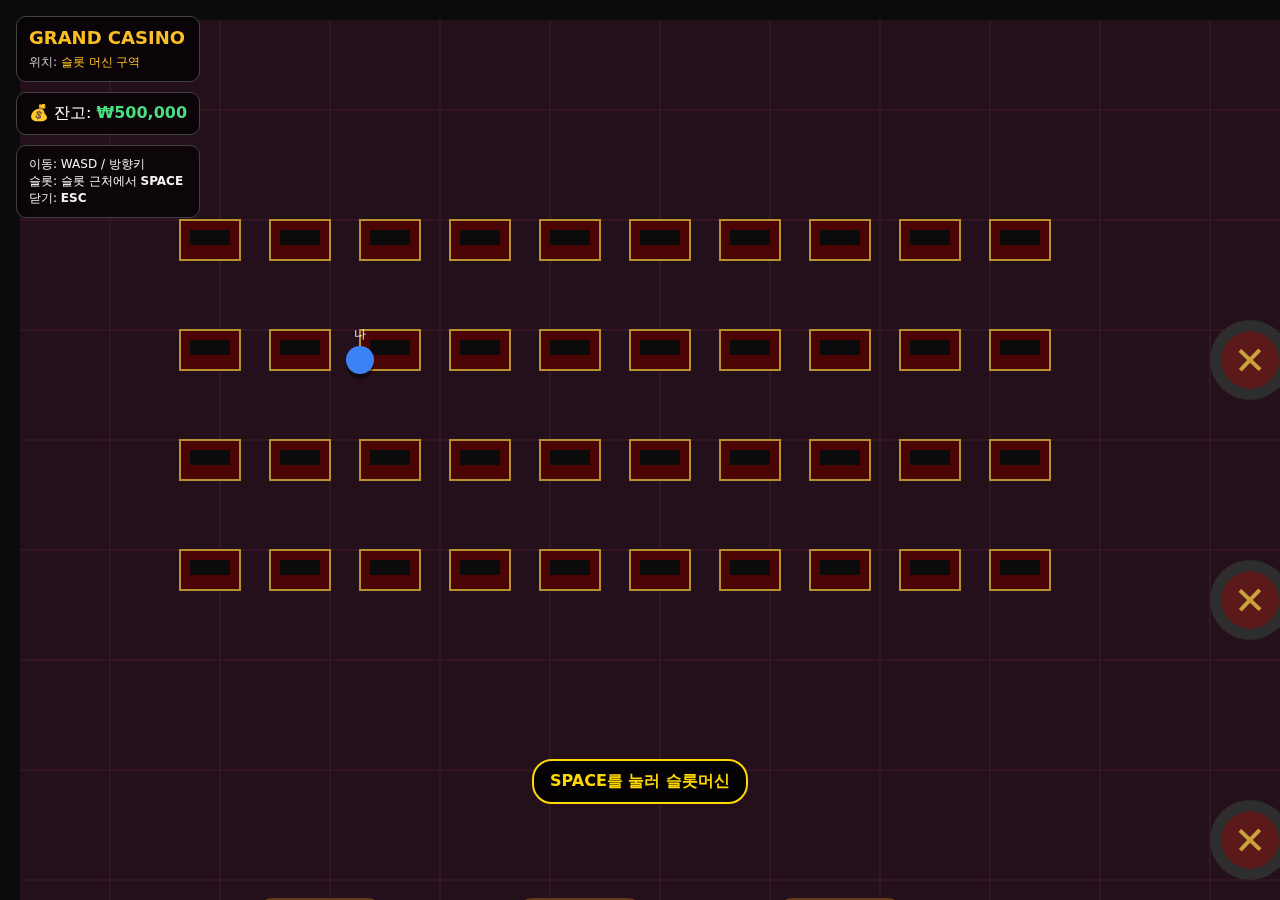
<file: games/DiceLand1.0/index.html>
<!DOCTYPE html>
<html lang="ko">
<head>
  <meta charset="UTF-8" />
  <meta name="viewport" content="width=device-width, initial-scale=1.0, maximum-scale=1.0, user-scalable=no" />
  <title>GRAND CASINO (Slot Integrated)</title>
  <link rel="stylesheet" href="./style.css" />
</head>
<body>
  <!-- HUD -->
  <div id="ui-layer">
    <div class="hud-box">
      <h1 class="hud-title">GRAND CASINO</h1>
      <p class="hud-sub">위치: <span id="location-text">카지노 로비</span></p>
    </div>
    <div class="hud-box">
      <p class="hud-money">💰 잔고: <span id="money-display">₩0</span></p>
    </div>
    <div class="hud-box hud-help">
      <div>이동: WASD / 방향키</div>
      <div>슬롯: 슬롯 근처에서 <b>SPACE</b></div>
      <div>닫기: <b>ESC</b></div>
    </div>
  </div>

  <div id="interaction-prompt" class="interaction-prompt">SPACE를 눌러 슬롯머신</div>

  <!-- Mobile Joystick -->
  <div id="joystick-zone">
    <div id="joystick-knob"></div>
  </div>

  <!-- Mobile Action Button (SPACE replacement) -->
  <button id="mobile-action" class="mobile-action" type="button">INTERACT</button>

  <canvas id="gameCanvas"></canvas>

  <!-- SLOT MODAL -->
  <div id="slot-modal" class="modal hidden" aria-hidden="true">
    <div class="modal-backdrop" id="slot-backdrop"></div>

    <div class="modal-panel" role="dialog" aria-modal="true" aria-label="슬롯머신">
      <div class="modal-topbar">
        <div class="modal-title">SLOT MACHINE</div>
        <button class="modal-close" id="slot-close-btn" type="button">닫기 (ESC)</button>
      </div>

      <!-- 슬롯 머신 (디자인 유지) -->
      <div class="slot-wrap">
        <div class="game-container">
          <canvas id="slotCanvas" width="400" height="240"></canvas>

          <div class="control-panel">
            <div class="status-bar">
              <div class="lcd-display">
                <span class="label">CREDIT</span>
                <span id="creditDisplay" class="value">0</span>
              </div>
              <div class="lcd-display">
                <span class="label">WIN</span>
                <span id="winDisplay" class="value">0</span>
              </div>
            </div>

            <div class="msg-box" id="msgArea">레버를 당겨주세요!</div>

            <div class="buttons">
              <button class="bet-btn" data-bet="10" type="button">10칩</button>
              <button class="bet-btn" data-bet="50" type="button">50칩</button>
              <button class="bet-btn active" data-bet="100" type="button">100칩(MAX)</button>
            </div>
          </div>
        </div>
      </div>
      <!-- /슬롯 -->
    </div>
  </div>

  <!-- EXCHANGE MODAL (추가) -->
  <div id="exchange-modal" class="modal hidden" aria-hidden="true">
    <div class="modal-backdrop" id="exchange-backdrop"></div>

    <div class="modal-panel" role="dialog" aria-modal="true" aria-label="환전소">
      <div class="modal-topbar">
        <div class="modal-title">EXCHANGE</div>
        <button class="modal-close" id="exchange-close-btn" type="button">닫기 (ESC)</button>
      </div>

      <div class="slot-wrap">
        <div class="game-container">
          <div class="control-panel" style="border-top: 2px solid #444; border-radius: 12px;">
            <div class="status-bar">
              <div class="lcd-display">
                <span class="label">CASH (₩)</span>
                <span id="exchangeCash" class="value">0</span>
              </div>
              <div class="lcd-display">
                <span class="label">CHIPS</span>
                <span id="exchangeChips" class="value">0</span>
              </div>
            </div>

            <div class="msg-box" id="exchangeMsg">환전할 금액(칩)을 선택하세요!</div>

            <div class="buttons" style="flex-wrap: wrap;">
              <!-- cash -> chips (RATE = ₩1000 / 1칩) -->
              <button class="bet-btn xchg-btn" data-dir="C2H" data-amount="10" type="button">₩1만 → 10칩</button>
              <button class="bet-btn xchg-btn" data-dir="C2H" data-amount="50" type="button">₩5만 → 50칩</button>
              <button class="bet-btn xchg-btn" data-dir="C2H" data-amount="100" type="button">₩10만 → 100칩</button>

              <!-- chips -> cash -->
              <button class="bet-btn xchg-btn" data-dir="H2C" data-amount="10" type="button">10칩 → ₩1만</button>
              <button class="bet-btn xchg-btn" data-dir="H2C" data-amount="50" type="button">50칩 → ₩5만</button>
              <button class="bet-btn xchg-btn" data-dir="H2C" data-amount="100" type="button">100칩 → ₩10만</button>
            </div>
          </div>
        </div>
      </div>

    </div>
  </div>

  <!-- JS (분리/순서 중요) -->
  <script src="./money.js"></script>
  <script src="./slotMachine.js"></script>
  <script src="./exchange.js"></script>
  <script src="./casino.js"></script>
</body>
</html>
</file>
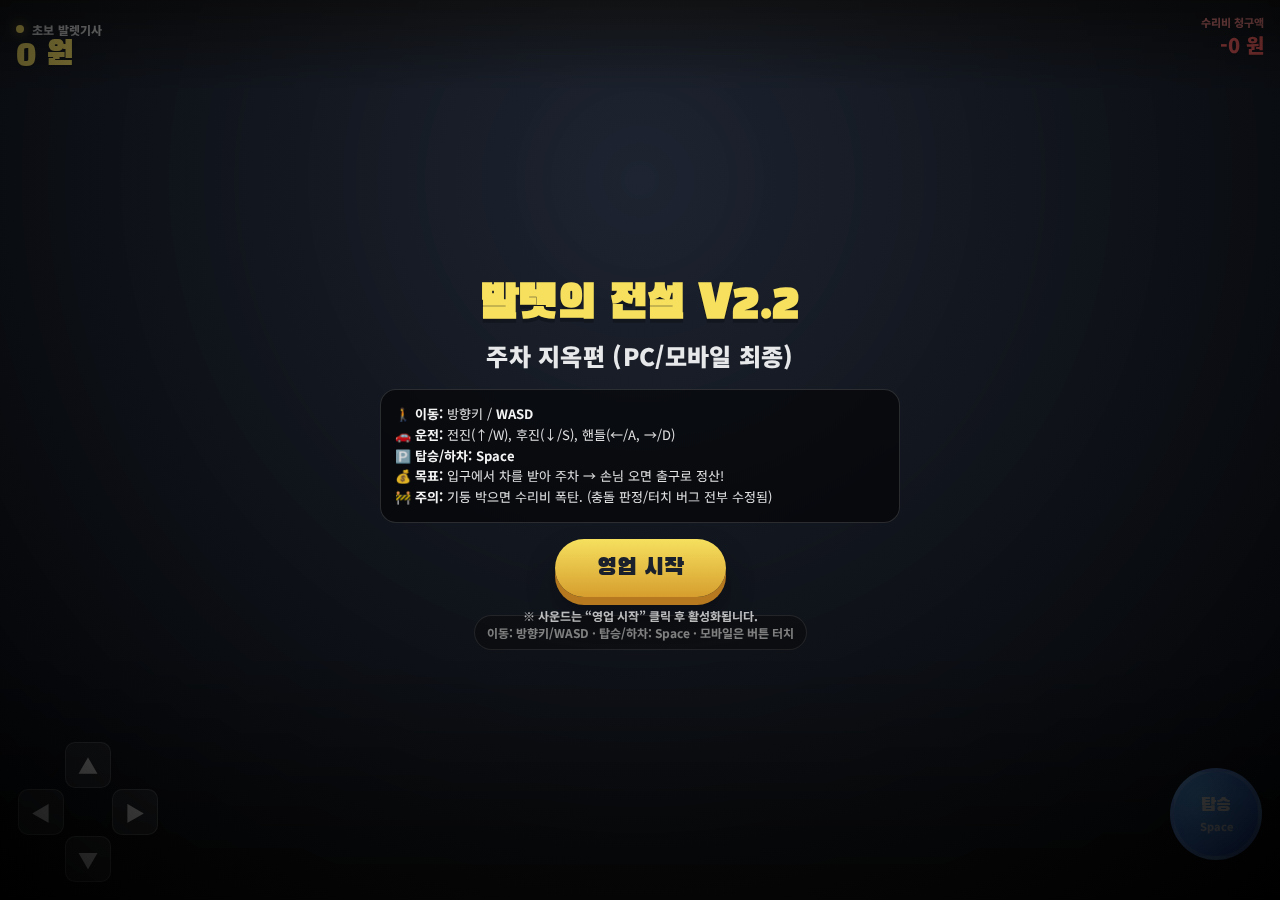
<file: games/dis.html>
<!DOCTYPE html>
<html lang="ko">
<head>
  <meta charset="UTF-8" />
  <meta name="viewport" content="width=device-width, initial-scale=1.0, maximum-scale=1.0, user-scalable=no, viewport-fit=cover" />
  <title>발렛의 전설 V2.2 (최종)</title>
  <style>
    @import url('https://fonts.googleapis.com/css2?family=Black+Han+Sans&family=Noto+Sans+KR:wght@400;700&display=swap');

    :root {
      --ui-bg-top: linear-gradient(to bottom, rgba(0,0,0,0.85), transparent);
      --ui-bg-bottom: linear-gradient(to top, rgba(0,0,0,0.92), transparent);
      --glass: rgba(255,255,255,0.10);
      --glass2: rgba(255,255,255,0.18);
      --line: rgba(255,255,255,0.22);
      --text: #ffffff;
      --yellow: #f6e05e;
      --red: #fc8181;
      --green: #68d391;
      --blue: #63b3ed;
      --asphalt: #2a2f3a;
      --asphalt2: #232834;
      --concrete: #8a93a3;
      --hazard: #f6ad55;
    }

    * { box-sizing: border-box; }

    body {
      margin: 0; padding: 0; overflow: hidden;
      background: #0f172a;
      font-family: 'Noto Sans KR', sans-serif;
      touch-action: none;
      user-select: none; -webkit-user-select: none;
      overscroll-behavior: none;
    }

    #gameContainer { position: relative; width: 100vw; height: 100vh; }
    #gameCanvas { display: block; width: 100%; height: 100%; background: #0b1220; }

    /* UI Layer */
    #ui-layer {
      position: absolute; inset: 0;
      pointer-events: none;
      display: flex; flex-direction: column; justify-content: space-between;
      z-index: 20;
    }

    .hud {
      padding: 14px 16px;
      display: flex; justify-content: space-between; align-items: flex-start;
      background: var(--ui-bg-top);
      color: var(--text);
      pointer-events: auto;
      width: 100%;
    }

    .badge {
      display: inline-flex; align-items: center; gap: 8px;
      font-weight: 800;
      color: rgba(255,255,255,0.75);
      letter-spacing: 0.2px;
      font-size: 12px;
    }
    .badge .dot { width: 8px; height: 8px; border-radius: 50%; background: var(--yellow); box-shadow: 0 0 12px rgba(246,224,94,0.5); }

    .money {
      font-family: 'Black Han Sans', system-ui, sans-serif;
      font-size: 34px;
      color: var(--yellow);
      text-shadow: 0 2px 0 rgba(0,0,0,0.35);
      line-height: 1.05;
    }

    .rightBox { text-align: right; }
    .rightBox .label { font-size: 11px; font-weight: 800; color: rgba(252,129,129,0.85); }
    .rightBox .value { font-size: 20px; font-weight: 900; color: #ff5a5a; text-shadow: 0 2px 0 rgba(0,0,0,0.25); }

    /* Controls */
    #controls {
      padding: 18px 18px max(18px, env(safe-area-inset-bottom));
      display: flex; justify-content: space-between; align-items: flex-end;
      background: var(--ui-bg-bottom);
      pointer-events: auto;
      height: 240px; width: 100%;
      gap: 10px;
    }

    .hintBar {
      position: absolute;
      left: 12px; right: 12px;
      bottom: 250px;
      display: flex; justify-content: center;
      pointer-events: none;
      z-index: 25;
    }
    .hint {
      pointer-events: none;
      background: rgba(0,0,0,0.55);
      border: 1px solid rgba(255,255,255,0.18);
      border-radius: 999px;
      padding: 8px 12px;
      color: rgba(255,255,255,0.92);
      font-weight: 700;
      font-size: 12px;
      backdrop-filter: blur(6px);
    }

    /* Walking Controls */
    .d-pad { position: relative; width: 140px; height: 140px; display: block; flex-shrink: 0; }
    .d-btn {
      position: absolute; width: 46px; height: 46px;
      background: rgba(255,255,255,0.12);
      border: 1px solid rgba(255,255,255,0.25);
      border-radius: 10px;
      color: white;
      display: flex; justify-content: center; align-items: center;
      font-size: 20px;
      cursor: pointer;
      box-shadow: 0 6px 16px rgba(0,0,0,0.35);
      -webkit-tap-highlight-color: transparent;
      user-select: none;
      touch-action: none;
    }
    .d-btn:active, .d-btn.active { background: rgba(255,255,255,0.45); transform: translateY(1px); }
    .d-up { top: 0; left: 47px; } .d-down { bottom: 0; left: 47px; }
    .d-left { top: 47px; left: 0; } .d-right { top: 47px; right: 0; }

    /* Driving Controls */
    .drive-controls { display: none; width: 100%; justify-content: space-between; align-items: flex-end; }
    .pedals { display: flex; gap: 12px; margin-right: 8px; }
    .pedal-btn {
      width: 72px; height: 92px; border-radius: 12px;
      border: 1px solid rgba(255,255,255,0.28);
      display: flex; flex-direction: column; justify-content: center; align-items: center;
      font-weight: 900; color: white;
      transition: transform 0.08s;
      font-size: 13px;
      cursor: pointer;
      box-shadow: 0 10px 18px rgba(0,0,0,0.35);
      -webkit-tap-highlight-color: transparent;
      user-select: none;
      touch-action: none;
    }
    .pedal-brake { background: linear-gradient(180deg, #ff5a5a, #d13c3c); }
    .pedal-gas { background: linear-gradient(180deg, #62d39a, #3cab78); height: 104px; }
    .pedal-btn:active, .pedal-btn.active { transform: scale(0.96); opacity: 0.92; }

    .steering-wheel-container { display: flex; flex-direction: column; align-items: center; position: relative; }
    .steering-wheel {
      width: 140px; height: 140px;
      background: radial-gradient(circle at 30% 30%, rgba(255,255,255,0.08), rgba(0,0,0,0.55));
      border: 7px solid rgba(203,213,224,0.9);
      border-radius: 50%;
      position: relative;
      transform: rotate(0deg);
      transition: transform 0.08s;
      box-shadow: inset 0 0 20px rgba(0,0,0,0.35), 0 14px 24px rgba(0,0,0,0.35);
      overflow: hidden;
      touch-action: none;
    }
    .steering-bar { position: absolute; top: 50%; left: -10%; width: 120%; height: 10px; background: rgba(203,213,224,0.95); margin-top: -5px; transform: rotate(0deg); }
    .steer-touch-left, .steer-touch-right { position: absolute; top: 0; height: 100%; width: 50%; z-index: 10; }
    .steer-touch-left { left: 0; } .steer-touch-right { right: 0; }
    .steer-touch-left::after, .steer-touch-right::after {
      content: "";
      position: absolute; inset: 10px;
      border-radius: 999px;
      border: 1px dashed rgba(255,255,255,0.08);
    }

    #actionBtn {
      width: 92px; height: 92px;
      background: radial-gradient(circle at 30% 30%, #57b0ff, #2563eb);
      border: 4px solid rgba(255,255,255,0.18);
      border-radius: 50%;
      color: white;
      font-family: 'Black Han Sans', system-ui, sans-serif;
      font-size: 18px;
      display: flex; flex-direction: column; justify-content: center; align-items: center;
      box-shadow: 0 18px 30px rgba(0,0,0,0.45);
      margin-bottom: 22px;
      flex-shrink: 0;
      cursor: pointer;
      -webkit-tap-highlight-color: transparent;
      user-select: none;
      touch-action: manipulation;
    }
    #actionBtn:active { transform: scale(0.96); }
    .sub-text { font-size: 11px; font-family: 'Noto Sans KR', sans-serif; opacity: 0.85; font-weight: 800; }

    .screen {
      position: absolute; inset: 0;
      background: radial-gradient(circle at 50% 20%, rgba(255,255,255,0.08), rgba(0,0,0,0.95));
      display: flex; flex-direction: column; justify-content: center; align-items: center;
      color: white; z-index: 50; text-align: center;
      padding: 18px;
    }
    .hidden { display: none !important; }

    .title {
      font-family: 'Black Han Sans', system-ui, sans-serif;
      font-size: 46px;
      color: var(--yellow);
      text-shadow: 0 4px 0 rgba(0,0,0,0.25);
      margin: 0 0 4px;
    }
    .subtitle {
      margin: 0 0 16px;
      font-weight: 900;
      opacity: 0.9;
      letter-spacing: 0.3px;
    }

    .panel {
      background: rgba(0,0,0,0.55);
      border: 1px solid rgba(255,255,255,0.14);
      border-radius: 16px;
      padding: 14px 14px;
      text-align: left;
      font-size: 13px;
      color: rgba(255,255,255,0.88);
      width: min(520px, 92vw);
      line-height: 1.6;
      backdrop-filter: blur(6px);
    }
    .panel b { color: rgba(255,255,255,0.96); }

    .btn-start {
      margin-top: 16px;
      padding: 14px 42px;
      border-radius: 999px;
      border: none;
      font-family: 'Black Han Sans', system-ui, sans-serif;
      font-size: 24px;
      color: #1a202c;
      background: linear-gradient(180deg, #f6e05e, #d69e2e);
      cursor: pointer;
      box-shadow: 0 8px 0 #b7791f, 0 16px 28px rgba(0,0,0,0.35);
      transition: transform 0.1s;
    }
    .btn-start:active { transform: translateY(6px); box-shadow: 0 2px 0 #b7791f, 0 10px 18px rgba(0,0,0,0.28); }
    .btn-muted {
      background: linear-gradient(180deg, #a0aec0, #718096) !important;
      color: #0b1220 !important;
      box-shadow: 0 8px 0 #4a5568, 0 16px 28px rgba(0,0,0,0.35) !important;
    }

    .damage-flash {
      position: absolute; inset: 0;
      background: #ff0000;
      opacity: 0;
      pointer-events: none;
      transition: opacity 0.18s;
      z-index: 10;
      mix-blend-mode: screen;
    }
  </style>
</head>

<body>
  <div id="gameContainer">
    <canvas id="gameCanvas"></canvas>
    <div id="damageFlash" class="damage-flash"></div>

    <div class="hintBar"><div id="hint" class="hint">이동: 방향키/WASD · 탑승/하차: Space · 모바일은 버튼 터치</div></div>

    <div id="ui-layer">
      <div class="hud">
        <div>
          <div class="badge"><span class="dot"></span><span id="rankBadge">초보 발렛기사</span></div>
          <div class="money" id="scoreDisplay">0 원</div>
        </div>
        <div class="rightBox">
          <div class="label">수리비 청구액</div>
          <div class="value" id="damageCost">0 원</div>
        </div>
      </div>

      <div id="controls">
        <!-- Walking Controls -->
        <div id="walkControls" class="d-pad" aria-label="walk controls">
          <div class="d-btn d-up" data-key="ArrowUp">▲</div>
          <div class="d-btn d-left" data-key="ArrowLeft">◀</div>
          <div class="d-btn d-right" data-key="ArrowRight">▶</div>
          <div class="d-btn d-down" data-key="ArrowDown">▼</div>
        </div>

        <!-- Driving Controls -->
        <div id="driveControls" class="drive-controls" aria-label="drive controls">
          <div class="steering-wheel-container">
            <div class="steering-wheel" id="steeringWheel">
              <div class="steering-bar"></div>
              <div class="steer-touch-left" data-key="ArrowLeft"></div>
              <div class="steer-touch-right" data-key="ArrowRight"></div>
            </div>
            <div style="font-size:12px; font-weight:900; opacity:0.75; margin-top:8px;">◀ 핸들 터치 ▶</div>
          </div>

          <div class="pedals">
            <div class="pedal-btn pedal-brake" data-key="ArrowDown">후진<br>브레이크</div>
            <div class="pedal-btn pedal-gas" data-key="ArrowUp">전진<br>엑셀</div>
          </div>
        </div>

        <div id="actionBtn" aria-label="action">
          <span id="btnMain">탑승</span>
          <span id="btnSub" class="sub-text">Space</span>
        </div>
      </div>
    </div>

    <!-- Start Screen -->
    <div id="startScreen" class="screen">
      <h1 class="title">발렛의 전설 V2.2</h1>
      <h2 class="subtitle">주차 지옥편 (PC/모바일 최종)</h2>

      <div class="panel">
        <div>🚶 <b>이동:</b> 방향키 / <b>WASD</b></div>
        <div>🚗 <b>운전:</b> 전진(↑/W), 후진(↓/S), 핸들(←/A, →/D)</div>
        <div>🅿️ <b>탑승/하차:</b> <b>Space</b></div>
        <div>💰 <b>목표:</b> 입구에서 차를 받아 주차 → 손님 오면 출구로 정산!</div>
        <div>🚧 <b>주의:</b> 기둥 박으면 수리비 폭탄. (충돌 판정/터치 버그 전부 수정됨)</div>
      </div>

      <button class="btn-start" id="btnStart">영업 시작</button>
      <div style="margin-top:10px; font-size:12px; opacity:0.72; font-weight:700;">
        ※ 사운드는 “영업 시작” 클릭 후 활성화됩니다.
      </div>
    </div>

    <!-- End Screen -->
    <div id="endScreen" class="screen hidden">
      <h1 style="font-family:'Black Han Sans'; font-size:40px; color:#ff5a5a; margin:0 0 10px;">영업 종료</h1>
      <p id="endReason" style="font-size:18px; font-weight:900; margin:0 0 10px;">파산했습니다.</p>
      <p style="opacity:0.75; font-weight:800; margin:0;">최종 순수익</p>
      <p id="finalScore" style="font-family:'Black Han Sans'; font-size:34px; color:var(--yellow); margin:8px 0 18px;">0 원</p>
      <button class="btn-start btn-muted" id="btnRetry">재도전</button>
    </div>
  </div>

<script>
(() => {
  const canvas = document.getElementById('gameCanvas');
  const ctx = canvas.getContext('2d');

  // ---------- Polyfills ----------
  if (!CanvasRenderingContext2D.prototype.roundRect) {
    CanvasRenderingContext2D.prototype.roundRect = function(x, y, w, h, r) {
      const rr = Math.max(0, Math.min(r, Math.min(w, h) / 2));
      this.beginPath();
      this.moveTo(x + rr, y);
      this.lineTo(x + w - rr, y);
      this.quadraticCurveTo(x + w, y, x + w, y + rr);
      this.lineTo(x + w, y + h - rr);
      this.quadraticCurveTo(x + w, y + h, x + w - rr, y + h);
      this.lineTo(x + rr, y + h);
      this.quadraticCurveTo(x, y + h, x, y + h - rr);
      this.lineTo(x, y + rr);
      this.quadraticCurveTo(x, y, x + rr, y);
      this.closePath();
      return this;
    };
  }

  // ---------- Game Config ----------
  const CAR_WIDTH = 32;
  const CAR_HEIGHT = 54;

  const MAP_WIDTH = 1000;
  let MAP_HEIGHT = 800;

  const PARKING_W = 50;
  const PARKING_H = 75;
  const PILLAR_SIZE = 18;

  // Physics
  const ACCEL = 0.20;
  const FRICTION = 0.08;
  const BRAKE_POWER = 0.30;
  const MAX_SPEED = 7;
  const MAX_STEER_ANGLE = 0.8;
  const STEER_SPEED = 0.10;
  const STEER_RESTORE = 0.06;

  // Damage tuning (너무 과하면 재미가 박살나서 약간만 완화)
  const DMG_WALL = 45000;
  const DMG_PILLAR = 90000;
  const DMG_CAR = 75000;

  // Bankruptcy rule
  const BANKRUPT_LIMIT = -1000000;

  let screenW = 0, screenH = 0;
  let cameraX = 0, cameraY = 0;
  let animationId = null;
  let lastTime = 0;

  const CAR_TYPES = [
    { name: '소나타',   value: 3000,  tip: 1000, color: '#e53e3e' },
    { name: '제네시스', value: 8000,  tip: 3000, color: '#1a202c' },
    { name: '포르쉐',   value: 15000, tip: 5000, color: '#ecc94b' },
    { name: '아반떼',   value: 2000,  tip: 500,  color: '#f7fafc' },
    { name: 'BMW',     value: 10000, tip: 4000, color: '#3182ce' }
  ];

  // ---------- State ----------
  let gameState = 'menu';
  let money = 0;
  let damageDebt = 0;

  // Inputs
  const keys = { ArrowUp:false, ArrowDown:false, ArrowLeft:false, ArrowRight:false };

  // Entities
  let player = { x: 0, y: 0, r: 10, state: 'walking', targetCar: null };
  let cars = [];
  let customers = [];
  let floatTexts = [];
  let pillars = [];
  let parkingSlots = [];

  // Zones
  let entranceZone, exitZone, keyBoxZone;

  // ---------- Audio (lazy init / user gesture safe) ----------
  let audioCtx = null;
  function ensureAudio() {
    if (!audioCtx) audioCtx = new (window.AudioContext || window.webkitAudioContext)();
    if (audioCtx.state === 'suspended') audioCtx.resume();
  }
  function playSound(type) {
    if (!audioCtx) return;
    if (audioCtx.state === 'suspended') audioCtx.resume();

    const osc = audioCtx.createOscillator();
    const gain = audioCtx.createGain();
    osc.connect(gain); gain.connect(audioCtx.destination);

    const now = audioCtx.currentTime;
    if (type === 'crash') {
      osc.type = 'sawtooth';
      osc.frequency.setValueAtTime(120, now);
      osc.frequency.exponentialRampToValueAtTime(25, now + 0.28);
      gain.gain.setValueAtTime(0.28, now);
      gain.gain.linearRampToValueAtTime(0, now + 0.28);
      osc.start(); osc.stop(now + 0.28);
    } else if (type === 'coin') {
      osc.type = 'sine';
      osc.frequency.setValueAtTime(1200, now);
      osc.frequency.setValueAtTime(1750, now + 0.08);
      gain.gain.setValueAtTime(0.10, now);
      gain.gain.linearRampToValueAtTime(0, now + 0.18);
      osc.start(); osc.stop(now + 0.18);
    } else if (type === 'honk') {
      osc.type = 'square';
      osc.frequency.setValueAtTime(420, now);
      gain.gain.setValueAtTime(0.08, now);
      gain.gain.linearRampToValueAtTime(0, now + 0.10);
      osc.start(); osc.stop(now + 0.10);
    }
  }

  // ---------- Robust collision (AABB) ----------
  function getAABB(e) {
    const w = e.w ?? 0;
    const h = e.h ?? 0;
    return { x: e.x - w / 2, y: e.y - h / 2, w, h };
  }
  function aabbHit(a, b) {
    return (
      a.x < b.x + b.w &&
      a.x + a.w > b.x &&
      a.y < b.y + b.h &&
      a.y + a.h > b.y
    );
  }
  function checkRect(a, rect) {
    // a is center+w/h, rect is AABB already
    const A = getAABB(a);
    return aabbHit(A, rect);
  }

  // ---------- Utils ----------
  function clamp(v, a, b) { return Math.max(a, Math.min(b, v)); }
  function getDist(a, b) { return Math.hypot(a.x - b.x, a.y - b.y); }
  function addFloatText(text, x, y, c) { floatTexts.push({ text, x, y, c, life: 1.0 }); }

  function resize() {
    screenW = window.innerWidth;
    screenH = window.innerHeight;
    canvas.width = Math.floor(screenW * devicePixelRatio);
    canvas.height = Math.floor(screenH * devicePixelRatio);
    canvas.style.width = screenW + "px";
    canvas.style.height = screenH + "px";
    ctx.setTransform(devicePixelRatio, 0, 0, devicePixelRatio, 0, 0);

    MAP_HEIGHT = Math.max(screenH, 820);

    if (gameState === 'menu') initMap();
  }

  function initMap() {
    // Parking garage layout (more "주차장 느낌")
    entranceZone = { x: 40, y: 170, w: 120, h: 130, label: "입구" };
    keyBoxZone   = { x: MAP_WIDTH / 2 - 70, y: 70, w: 140, h: 90, label: "부스" };
    exitZone     = { x: MAP_WIDTH - 160, y: 170, w: 120, h: 130, label: "출구" };

    parkingSlots = [];
    pillars = [];

    const rows = 2;
    const startX = 200;
    const slotGap = 28;
    const slotsPerRow = Math.floor((MAP_WIDTH - 380) / (PARKING_W + slotGap));
    const startY = MAP_HEIGHT - (rows * (PARKING_H + 90));

    for (let r = 0; r < rows; r++) {
      for (let c = 0; c < slotsPerRow; c++) {
        const px = startX + c * (PARKING_W + slotGap);
        const py = startY + r * (PARKING_H + 60);

        parkingSlots.push({
          x: px, y: py, w: PARKING_W, h: PARKING_H,
          id: `${r}-${c}`, occupiedBy: null
        });

        // Pillars right side
        pillars.push({ x: px + PARKING_W + 2, y: py + PARKING_H / 2 - 4, w: PILLAR_SIZE, h: PILLAR_SIZE });

        // Left side of first slot
        if (c === 0) pillars.push({ x: px - PILLAR_SIZE - 2, y: py + PARKING_H / 2 - 4, w: PILLAR_SIZE, h: PILLAR_SIZE });
      }
    }
  }

  // ---------- Game Flow ----------
  function resetGame() {
    money = 0;
    damageDebt = 0;
    cars = [];
    customers = [];
    floatTexts = [];
    player.state = 'walking';
    player.targetCar = null;

    initMap();
    player.x = keyBoxZone.x + keyBoxZone.w / 2;
    player.y = keyBoxZone.y + keyBoxZone.h + 30;

    cameraX = 0; cameraY = 0;
    lastTime = performance.now();
  }

  function startGame() {
    ensureAudio();
    gameState = 'playing';

    document.getElementById('startScreen').classList.add('hidden');
    document.getElementById('endScreen').classList.add('hidden');

    document.getElementById('walkControls').style.display = 'block';
    document.getElementById('driveControls').style.display = 'none';
    document.getElementById('btnMain').textContent = "탑승";
    document.getElementById('btnSub').textContent = "Space";

    resetGame();

    // spawn loop
    setTimeout(spawnCar, 900);

    if (animationId) cancelAnimationFrame(animationId);
    animationId = requestAnimationFrame(loop);
  }

  function endGame(reason) {
    gameState = 'over';
    if (animationId) cancelAnimationFrame(animationId);
    animationId = null;

    document.getElementById('endScreen').classList.remove('hidden');
    document.getElementById('endReason').innerText = reason;
    document.getElementById('finalScore').innerText = (money - damageDebt).toLocaleString() + " 원";
  }

  function spawnCar() {
    if (gameState !== 'playing') return;

    const busy = cars.some(c => c.state === 'arriving' || (c.x < entranceZone.x + 150 && c.y < entranceZone.y + 190));
    if (!busy && cars.length < 10) {
      const type = CAR_TYPES[Math.floor(Math.random() * CAR_TYPES.length)];
      cars.push({
        x: -80, y: entranceZone.y + entranceZone.h / 2,
        w: CAR_WIDTH, h: CAR_HEIGHT,
        angle: Math.PI / 2,
        speed: 0, steerAngle: 0,
        type,
        state: 'arriving',
        driver: 'ai',
        parkingSlot: null,
        scratch: 0,
        id: Math.random()
      });
    }

    setTimeout(spawnCar, 3600 + Math.random() * 4200);
  }

  // ---------- Interaction ----------
  function handleAction() {
    if (gameState !== 'playing') return;

    if (player.state === 'walking' && player.targetCar) {
      enterCar(player.targetCar);
    } else if (player.state === 'driving') {
      exitCar();
    }
  }

  function enterCar(car) {
    player.state = 'driving';
    car.driver = 'player';

    // if in slot, free it
    if (car.parkingSlot) car.parkingSlot.occupiedBy = null;

    document.getElementById('walkControls').style.display = 'none';
    document.getElementById('driveControls').style.display = 'flex';
    document.getElementById('btnMain').textContent = "하차";
    document.getElementById('btnSub').textContent = "P / N";
  }

  function exitCar() {
    const car = player.targetCar;
    if (!car) { player.state = 'walking'; return; }

    car.speed = 0;
    car.driver = null;
    player.state = 'walking';
    player.x = car.x - 30; player.y = car.y;

    document.getElementById('walkControls').style.display = 'block';
    document.getElementById('driveControls').style.display = 'none';
    document.getElementById('btnMain').textContent = "탑승";
    document.getElementById('btnSub').textContent = "Space";

    // Parking check (distance-based, but car will snap)
    let parked = false;
    for (const slot of parkingSlots) {
      if (!slot.occupiedBy) {
        const cx = slot.x + slot.w / 2;
        const cy = slot.y + slot.h / 2;
        if (getDist(car, { x: cx, y: cy }) < 28) {
          slot.occupiedBy = car;
          car.parkingSlot = slot;
          car.state = 'parked';

          addFloatText("주차 완료", car.x, car.y - 30, '#48bb78');
          parked = true;

          car.x = cx;
          car.y = cy;
          car.angle = Math.PI / 2;
          car.steerAngle = 0;
          break;
        }
      }
    }

    // Exit zone handover (AABB now)
    if (!parked && checkRect(car, exitZone)) {
      const owner = customers.find(c => c.car === car && c.subState === 'wait_for_car');
      if (owner) {
        const payment = car.type.value + car.type.tip;
        money += payment;
        playSound('coin');
        addFloatText(`정산: +${(payment / 10000).toFixed(1)}만원`, car.x, car.y - 40, 'gold');

        car.driver = 'ai';
        car.state = 'exiting';
        owner.subState = 'leave_in_car';

        if (money - damageDebt < BANKRUPT_LIMIT) endGame("파산 (부채 과다)");
      } else {
        addFloatText("아직 차주 안옴", car.x, car.y - 30, 'white');
      }
    }
  }

  function spawnCustomer(car, action) {
    customers.push({
      x: car.x - 25, y: car.y,
      action,
      subState: 'walk_to_booth',
      car,
      visible: true,
      returnTime: 0
    });
  }

  function addDamage(car, amt) {
    // 같은 차 연타 방지(너무 억까 방지)
    if (car.scratch > 0 && Math.random() > 0.25) return;

    car.scratch += amt;
    damageDebt += amt;
    playSound('crash');
    addFloatText(`파손! -${(amt / 10000).toFixed(0)}만원`, car.x, car.y, '#ff5a5a');

    const flash = document.getElementById('damageFlash');
    flash.style.opacity = 0.55;
    setTimeout(() => flash.style.opacity = 0, 110);

    if (money - damageDebt < BANKRUPT_LIMIT) endGame("파산 (부채 과다)");
  }

  // ---------- Movement / AI ----------
  function moveTo(e, tx, ty, spd) {
    const dx = tx - e.x;
    const dy = ty - e.y;
    const d = Math.hypot(dx, dy);
    if (d > spd) {
      e.x += (dx / d) * spd;
      e.y += (dy / d) * spd;
    }
  }

  function bounceCar(car) {
    car.speed *= -0.5;
    car.x -= Math.cos(car.angle) * 8;
    car.y -= Math.sin(car.angle) * 8;
  }

  function checkCarCollisions(car) {
    // Map boundaries (AABB-based)
    const A = getAABB(car);
    if (A.x < 0 || A.x + A.w > MAP_WIDTH || A.y < 0 || A.y + A.h > MAP_HEIGHT) {
      bounceCar(car);
      addDamage(car, DMG_WALL);
    }

    // Pillars (AABB)
    let hit = false;
    for (const p of pillars) {
      if (checkRect(car, p)) { hit = true; break; }
    }
    if (hit) {
      bounceCar(car);
      addDamage(car, DMG_PILLAR);
      addFloatText("기둥 쿵!!", car.x, car.y - 40, '#ff5a5a');
    }

    // Other cars (cheap distance broadphase + AABB-ish)
    for (const other of cars) {
      if (car === other) continue;
      if (Math.abs(car.x - other.x) < 60 && Math.abs(car.y - other.y) < 60) {
        if (getDist(car, other) < 36) {
          bounceCar(car);
          addDamage(car, DMG_CAR);
          addDamage(other, DMG_CAR);
        }
      }
    }
  }

  // ---------- Update ----------
  function update(dt) {
    // 탭 전환/렉 걸릴 때 dt 폭주 방지
    dt = Math.min(dt, 40);
    const timeScale = dt / 16.66;

    // Camera follow
    let targetCamX = player.x - screenW / 2;
    let targetCamY = player.y - screenH / 2;
    targetCamX = clamp(targetCamX, 0, Math.max(0, MAP_WIDTH - screenW));
    targetCamY = clamp(targetCamY, 0, Math.max(0, MAP_HEIGHT - screenH));
    cameraX += (targetCamX - cameraX) * 0.12;
    cameraY += (targetCamY - cameraY) * 0.12;

    // Player walking
    if (player.state === 'walking') {
      let dx = 0, dy = 0;
      if (keys.ArrowUp) dy -= 1;
      if (keys.ArrowDown) dy += 1;
      if (keys.ArrowLeft) dx -= 1;
      if (keys.ArrowRight) dx += 1;

      if (dx !== 0 || dy !== 0) {
        const len = Math.hypot(dx, dy);
        player.x += (dx / len) * 5.2 * timeScale;
        player.y += (dy / len) * 5.2 * timeScale;
      }

      player.x = clamp(player.x, 10, MAP_WIDTH - 10);
      player.y = clamp(player.y, 10, MAP_HEIGHT - 10);

      // target car selection
      player.targetCar = null;
      let minDist = 72;
      for (const c of cars) {
        const d = Math.hypot(player.x - c.x, player.y - c.y);
        if (d < minDist && (c.state === 'waiting_valet' || c.state === 'parked' || c.state === 'retrieving')) {
          player.targetCar = c;
          minDist = d;
        }
      }
    }

    // Player driving
    if (player.state === 'driving') {
      const car = player.targetCar;
      if (!car) { player.state = 'walking'; return; }

      // Steering
      if (keys.ArrowLeft) car.steerAngle -= STEER_SPEED * timeScale;
      else if (keys.ArrowRight) car.steerAngle += STEER_SPEED * timeScale;
      else {
        if (car.steerAngle > 0) car.steerAngle = Math.max(0, car.steerAngle - STEER_RESTORE * timeScale);
        else if (car.steerAngle < 0) car.steerAngle = Math.min(0, car.steerAngle + STEER_RESTORE * timeScale);
      }
      car.steerAngle = clamp(car.steerAngle, -MAX_STEER_ANGLE, MAX_STEER_ANGLE);

      // Gas/Brake
      if (keys.ArrowUp) car.speed += ACCEL * timeScale;
      else if (keys.ArrowDown) car.speed -= BRAKE_POWER * timeScale;
      else {
        if (car.speed > 0) car.speed = Math.max(0, car.speed - FRICTION * timeScale);
        else if (car.speed < 0) car.speed = Math.min(0, car.speed + FRICTION * timeScale);
      }
      car.speed = clamp(car.speed, -MAX_SPEED / 1.5, MAX_SPEED);

      // Rotate depending on speed
      if (Math.abs(car.speed) > 0.12) {
        const dir = car.speed > 0 ? 1 : -1;
        car.angle += car.steerAngle * (Math.abs(car.speed) / 45) * dir * timeScale;
      }

      car.x += Math.cos(car.angle) * car.speed * timeScale;
      car.y += Math.sin(car.angle) * car.speed * timeScale;

      // Sync player position
      player.x = car.x;
      player.y = car.y;

      // UI wheel
      const wheel = document.getElementById('steeringWheel');
      if (wheel) wheel.style.transform = `rotate(${car.steerAngle * 85}deg)`;

      // Collisions
      checkCarCollisions(car);
    }

    // Cars AI Logic (splice bug fix: reverse loop)
    for (let idx = cars.length - 1; idx >= 0; idx--) {
      const c = cars[idx];

      if (c.state === 'arriving') {
        c.x += 3.0 * timeScale;
        if (c.x > entranceZone.x + 38) {
          c.state = 'waiting_valet';
          spawnCustomer(c, 'drop');
          playSound('honk');
        }
      } else if (c.state === 'exiting') {
        c.x += 6.2 * timeScale;
        if (c.x > MAP_WIDTH + 180) {
          if (c.parkingSlot) c.parkingSlot.occupiedBy = null;
          cars.splice(idx, 1);
        }
      }
    }

    // Customers AI Logic
    for (let idx = 0; idx < customers.length; idx++) {
      const cust = customers[idx];

      if (cust.action === 'drop') {
        if (cust.subState === 'walk_to_booth') {
          moveTo(cust, keyBoxZone.x + keyBoxZone.w / 2, keyBoxZone.y + keyBoxZone.h / 2, 2.1 * timeScale);
          if (getDist(cust, { x: keyBoxZone.x + keyBoxZone.w / 2, y: keyBoxZone.y + keyBoxZone.h / 2 }) < 10) {
            cust.subState = 'leaving_map';
            addFloatText("키 여기요", cust.x, cust.y - 20, 'white');
          }
        } else if (cust.subState === 'leaving_map') {
          moveTo(cust, -60, keyBoxZone.y + 10, 3.1 * timeScale);
          if (cust.x < -30) {
            cust.visible = false;
            cust.returnTime = Date.now() + 9000 + Math.random() * 22000;
            cust.action = 'away';
          }
        }
      }

      else if (cust.action === 'away') {
        if (Date.now() > cust.returnTime) {
          cust.visible = true;
          cust.x = -60;
          cust.y = keyBoxZone.y + 12;
          cust.action = 'pickup';
          cust.subState = 'walk_to_booth';
        }
      }

      else if (cust.action === 'pickup') {
        if (cust.subState === 'walk_to_booth') {
          moveTo(cust, keyBoxZone.x + keyBoxZone.w / 2, keyBoxZone.y + keyBoxZone.h / 2, 3.0 * timeScale);
          if (getDist(cust, { x: keyBoxZone.x + keyBoxZone.w / 2, y: keyBoxZone.y + keyBoxZone.h / 2 }) < 10) {
            cust.subState = 'wait_for_car';
            if (cust.car.state === 'parked') cust.car.state = 'retrieving';
            addFloatText("차 빼주세요!", cust.x, cust.y - 30, '#f6e05e');
          }
        } else if (cust.subState === 'wait_for_car') {
          moveTo(cust, exitZone.x + exitZone.w / 2, exitZone.y + exitZone.h / 2, 2.0 * timeScale);
        } else if (cust.subState === 'leave_in_car') {
          cust.visible = false;
        }
      }
    }

    // Float texts
    floatTexts = floatTexts.filter(ft => {
      ft.y -= 0.6 * timeScale;
      ft.life -= 0.02 * timeScale;
      return ft.life > 0;
    });

    updateUI();
  }

  // ---------- Draw (parking garage art) ----------
  function draw() {
    // background
    ctx.fillStyle = '#0b1220';
    ctx.fillRect(0, 0, screenW, screenH);

    ctx.save();
    ctx.translate(-Math.floor(cameraX), -Math.floor(cameraY));

    // Asphalt base
    const grad = ctx.createLinearGradient(0, 0, 0, MAP_HEIGHT);
    grad.addColorStop(0, '#242a36');
    grad.addColorStop(1, '#1e2430');
    ctx.fillStyle = grad;
    ctx.fillRect(0, 0, MAP_WIDTH, MAP_HEIGHT);

    // Subtle asphalt noise (cheap)
    ctx.globalAlpha = 0.08;
    for (let i = 0; i < 140; i++) {
      const x = (i * 73) % MAP_WIDTH;
      const y = (i * 131) % MAP_HEIGHT;
      ctx.fillStyle = 'white';
      ctx.fillRect(x, y, 2, 2);
    }
    ctx.globalAlpha = 1;

    // Outer walls
    ctx.fillStyle = '#161b25';
    ctx.fillRect(0, 0, MAP_WIDTH, 18);
    ctx.fillRect(0, MAP_HEIGHT - 18, MAP_WIDTH, 18);
    ctx.fillRect(0, 0, 18, MAP_HEIGHT);
    ctx.fillRect(MAP_WIDTH - 18, 0, 18, MAP_HEIGHT);

    // Lane markings
    ctx.strokeStyle = 'rgba(255,255,255,0.08)';
    ctx.lineWidth = 2;
    for (let x = 80; x < MAP_WIDTH; x += 120) {
      ctx.beginPath();
      ctx.moveTo(x, 18);
      ctx.lineTo(x, MAP_HEIGHT - 18);
      ctx.stroke();
    }

    // Direction arrows
    ctx.globalAlpha = 0.22;
    drawArrow(110, entranceZone.y + entranceZone.h + 40, 0);
    drawArrow(MAP_WIDTH - 120, exitZone.y + exitZone.h + 40, 0);
    ctx.globalAlpha = 1;

    // Zones
    drawZone(entranceZone, '#1d4ed8');
    drawZone(exitZone, '#16a34a');
    drawZone(keyBoxZone, '#d97706');

    // Parking slots
    for (const s of parkingSlots) {
      // Slot background
      ctx.fillStyle = 'rgba(255,255,255,0.05)';
      ctx.fillRect(s.x, s.y, s.w, s.h);

      // Slot borders
      ctx.strokeStyle = 'rgba(255,255,255,0.35)';
      ctx.lineWidth = 2;
      ctx.strokeRect(s.x, s.y, s.w, s.h);

      // Slot center marking
      ctx.strokeStyle = 'rgba(255,255,255,0.20)';
      ctx.lineWidth = 2;
      ctx.beginPath();
      ctx.moveTo(s.x + 6, s.y + s.h - 10);
      ctx.lineTo(s.x + s.w - 6, s.y + s.h - 10);
      ctx.stroke();

      ctx.fillStyle = 'rgba(255,255,255,0.28)';
      ctx.font = '900 12px "Noto Sans KR"';
      ctx.textAlign = 'center';
      ctx.fillText("P", s.x + s.w / 2, s.y + s.h / 2 + 4);
    }

    // Pillars (more realistic)
    for (const p of pillars) {
      // concrete body
      ctx.fillStyle = '#7b8598';
      ctx.fillRect(p.x, p.y, p.w, p.h);

      // top highlight
      ctx.fillStyle = '#cbd5e0';
      ctx.fillRect(p.x, p.y - 4, p.w, 4);

      // side shadow
      ctx.fillStyle = '#4b5563';
      ctx.fillRect(p.x + p.w, p.y, 2, p.h);

      // hazard stripe
      ctx.fillStyle = '#f6ad55';
      ctx.fillRect(p.x, p.y + p.h / 2 - 2, p.w, 4);
    }

    // Cars
    for (const c of cars) drawCar(c);

    // Customers
    for (const c of customers) {
      if (!c.visible) continue;
      ctx.fillStyle = '#f6e05e';
      ctx.beginPath(); ctx.arc(c.x, c.y, 8, 0, Math.PI * 2); ctx.fill();
      ctx.fillStyle = '#0b1220';
      ctx.font = '900 10px "Noto Sans KR"';
      ctx.textAlign = 'center';
      if (c.action === 'drop') ctx.fillText("키", c.x, c.y - 10);
      if (c.subState === 'wait_for_car') ctx.fillText("내차!", c.x, c.y - 10);
    }

    // Player
    if (player.state === 'walking') {
      ctx.shadowColor = 'rgba(0,0,0,0.55)';
      ctx.shadowBlur = 8;
      ctx.fillStyle = '#60a5fa';
      ctx.beginPath(); ctx.arc(player.x, player.y, 10, 0, Math.PI * 2); ctx.fill();
      ctx.shadowBlur = 0;

      ctx.fillStyle = 'white';
      ctx.textAlign = 'center';
      ctx.font = '900 10px "Noto Sans KR"';
      ctx.fillText("나", player.x, player.y - 14);

      if (player.targetCar) {
        ctx.strokeStyle = 'rgba(255,255,255,0.55)';
        ctx.lineWidth = 2;
        ctx.beginPath(); ctx.arc(player.x, player.y, 26, 0, Math.PI * 2); ctx.stroke();
      }
    }

    // FX float texts
    for (const t of floatTexts) {
      ctx.fillStyle = t.c;
      ctx.font = '900 16px "Noto Sans KR"';
      ctx.strokeStyle = 'rgba(0,0,0,0.65)';
      ctx.lineWidth = 4;
      ctx.strokeText(t.text, t.x, t.y);
      ctx.fillText(t.text, t.x, t.y);
    }

    ctx.restore();
  }

  function drawArrow(x, y, rot) {
    ctx.save();
    ctx.translate(x, y);
    ctx.rotate(rot);
    ctx.fillStyle = 'white';
    ctx.beginPath();
    ctx.moveTo(0, -14);
    ctx.lineTo(18, 10);
    ctx.lineTo(6, 10);
    ctx.lineTo(6, 26);
    ctx.lineTo(-6, 26);
    ctx.lineTo(-6, 10);
    ctx.lineTo(-18, 10);
    ctx.closePath();
    ctx.fill();
    ctx.restore();
  }

  function drawZone(z, base) {
    // pad painted area
    ctx.fillStyle = base;
    ctx.globalAlpha = 0.85;
    ctx.fillRect(z.x, z.y, z.w, z.h);
    ctx.globalAlpha = 1;

    ctx.strokeStyle = 'rgba(255,255,255,0.5)';
    ctx.lineWidth = 2;
    ctx.strokeRect(z.x, z.y, z.w, z.h);

    // sign header
    ctx.fillStyle = 'rgba(0,0,0,0.35)';
    ctx.fillRect(z.x, z.y, z.w, 26);

    ctx.fillStyle = 'white';
    ctx.font = '900 16px "Black Han Sans"';
    ctx.textAlign = 'center';
    ctx.fillText(z.label, z.x + z.w / 2, z.y + 20);
  }

  function drawCar(c) {
    ctx.save();
    ctx.translate(c.x, c.y);
    ctx.rotate(c.angle + Math.PI / 2);

    // Shadow
    ctx.fillStyle = 'rgba(0,0,0,0.28)';
    ctx.fillRect(-c.w/2 + 4, -c.h/2 + 6, c.w, c.h);

    // Wheels
    ctx.fillStyle = '#0b1220';
    // Front
    ctx.save(); ctx.translate(-c.w/2, -c.h/3); ctx.rotate(c.steerAngle); ctx.fillRect(-3, -6, 6, 12); ctx.restore();
    ctx.save(); ctx.translate( c.w/2, -c.h/3); ctx.rotate(c.steerAngle); ctx.fillRect(-3, -6, 6, 12); ctx.restore();
    // Rear
    ctx.fillRect(-c.w/2 - 3, c.h/3 - 6, 6, 12);
    ctx.fillRect( c.w/2 - 3, c.h/3 - 6, 6, 12);

    // Body
    ctx.fillStyle = c.type.color;
    ctx.roundRect(-c.w/2, -c.h/2, c.w, c.h, 6);
    ctx.fill();

    // Side gloss
    ctx.fillStyle = 'rgba(255,255,255,0.12)';
    ctx.fillRect(-c.w/2, -c.h/2, c.w/4, c.h);

    // Windshield
    ctx.fillStyle = '#1f3b64';
    ctx.roundRect(-c.w/2 + 3, -c.h/4, c.w - 6, c.h/4, 2);
    ctx.fill();
    ctx.roundRect(-c.w/2 + 3, c.h/7, c.w - 6, c.h/5, 2);
    ctx.fill();

    // Roof
    ctx.fillStyle = 'rgba(0,0,0,0.12)';
    ctx.fillRect(-c.w/2 + 4, -c.h/10, c.w - 8, c.h/4);

    // Headlights
    ctx.fillStyle = (Math.abs(c.speed) > 0.1 || c.state === 'waiting_valet' || c.driver === 'player') ? '#fff07a' : '#4b5563';
    ctx.shadowColor = '#fff07a';
    ctx.shadowBlur = (c.driver === 'player') ? 10 : 0;
    ctx.fillRect(-c.w/2 + 2, -c.h/2, 6, 4);
    ctx.fillRect( c.w/2 - 8, -c.h/2, 6, 4);
    ctx.shadowBlur = 0;

    // Brake lights
    if (keys.ArrowDown && c.driver === 'player' && c.speed > 0) {
      ctx.fillStyle = '#ff3b3b';
      ctx.shadowColor = '#ff3b3b';
      ctx.shadowBlur = 10;
    } else {
      ctx.fillStyle = '#4a0f0f';
    }
    ctx.fillRect(-c.w/2 + 2, c.h/2 - 4, 6, 4);
    ctx.fillRect( c.w/2 - 8, c.h/2 - 4, 6, 4);
    ctx.shadowBlur = 0;

    // Damage scratch
    if (c.scratch > 0) {
      ctx.strokeStyle = 'rgba(255,255,255,0.9)';
      ctx.lineWidth = 2;
      ctx.beginPath();
      ctx.moveTo(-10, -10); ctx.lineTo(10, 10);
      ctx.moveTo(10, -10); ctx.lineTo(-10, 10);
      ctx.stroke();
    }

    ctx.restore();

    // Status icon
    if (c.state === 'retrieving') {
      ctx.fillStyle = '#ff5a5a';
      ctx.font = '24px serif';
      ctx.textAlign = 'center';
      ctx.fillText('❗', c.x, c.y - 35);
    }
  }

  // ---------- UI ----------
  function updateUI() {
    document.getElementById('scoreDisplay').textContent = money.toLocaleString() + ' 원';
    document.getElementById('damageCost').textContent = '-' + damageDebt.toLocaleString() + ' 원';

    const profit = money - damageDebt;
    let rank = "초보 발렛기사";
    if (profit >  50000) rank = "숙련된 조교";
    if (profit > 150000) rank = "베스트 드라이버";
    if (profit > 300000) rank = "발렛의 신";
    document.getElementById('rankBadge').textContent = rank;

    const hint = document.getElementById('hint');
    if (gameState === 'playing') {
      if (player.state === 'walking') hint.textContent = "이동: 방향키/WASD · 탑승: Space · 타겟 차량 근처로!";
      else hint.textContent = "운전: ↑/W 전진 · ↓/S 후진 · ←/A →/D 핸들 · 하차: Space";
    }
  }

  // ---------- Loop ----------
  function loop(t) {
    if (gameState !== 'playing') return;
    const dt = t - lastTime;
    lastTime = t;

    update(dt);
    draw();

    animationId = requestAnimationFrame(loop);
  }

  // ---------- Controls (PC + Mobile 안정화) ----------
  function setKey(k, v) { if (k in keys) keys[k] = v; }

  // Pointer-based button handler (PC/모바일 통합 + stuck 방지)
  function addBtn(el, k) {
    if (!el) return;

    const start = (e) => {
      e.preventDefault();
      ensureAudio(); // first touch/click also can unlock audio
      setKey(k, true);
      el.classList.add('active');
    };
    const end = (e) => {
      e.preventDefault();
      setKey(k, false);
      el.classList.remove('active');
    };

    el.addEventListener('pointerdown', start, { passive: false });
    el.addEventListener('pointerup', end, { passive: false });
    el.addEventListener('pointercancel', end, { passive: false });
    el.addEventListener('pointerleave', end, { passive: false });

    // fallback touchcancel (some old webviews)
    el.addEventListener('touchstart', start, { passive: false });
    el.addEventListener('touchend', end, { passive: false });
    el.addEventListener('touchcancel', end, { passive: false });
  }

  document.querySelectorAll('.d-btn, .pedal-btn, .steer-touch-left, .steer-touch-right')
    .forEach(e => addBtn(e, e.getAttribute('data-key')));

  const actionBtn = document.getElementById('actionBtn');
  const actionStart = (e) => { e.preventDefault(); ensureAudio(); handleAction(); actionBtn.style.transform = 'scale(0.93)'; };
  const actionEnd = (e) => { e.preventDefault(); actionBtn.style.transform = 'scale(1)'; };

  actionBtn.addEventListener('pointerdown', actionStart, { passive: false });
  actionBtn.addEventListener('pointerup', actionEnd, { passive: false });
  actionBtn.addEventListener('pointercancel', actionEnd, { passive: false });
  actionBtn.addEventListener('pointerleave', actionEnd, { passive: false });

  // Keyboard mapping (PC)
  const keyMapDown = (code) => {
    // Arrow keys
    if (code === 'ArrowUp') setKey('ArrowUp', true);
    if (code === 'ArrowDown') setKey('ArrowDown', true);
    if (code === 'ArrowLeft') setKey('ArrowLeft', true);
    if (code === 'ArrowRight') setKey('ArrowRight', true);

    // WASD
    if (code === 'KeyW') setKey('ArrowUp', true);
    if (code === 'KeyS') setKey('ArrowDown', true);
    if (code === 'KeyA') setKey('ArrowLeft', true);
    if (code === 'KeyD') setKey('ArrowRight', true);

    if (code === 'Space') handleAction();
  };

  const keyMapUp = (code) => {
    if (code === 'ArrowUp') setKey('ArrowUp', false);
    if (code === 'ArrowDown') setKey('ArrowDown', false);
    if (code === 'ArrowLeft') setKey('ArrowLeft', false);
    if (code === 'ArrowRight') setKey('ArrowRight', false);

    if (code === 'KeyW') setKey('ArrowUp', false);
    if (code === 'KeyS') setKey('ArrowDown', false);
    if (code === 'KeyA') setKey('ArrowLeft', false);
    if (code === 'KeyD') setKey('ArrowRight', false);
  };

  window.addEventListener('keydown', (e) => {
    // 스크롤 방지
    if (['ArrowUp','ArrowDown','ArrowLeft','ArrowRight','Space'].includes(e.code)) e.preventDefault();
    ensureAudio();
    keyMapDown(e.code);
  }, { passive: false });

  window.addEventListener('keyup', (e) => {
    if (['ArrowUp','ArrowDown','ArrowLeft','ArrowRight','Space'].includes(e.code)) e.preventDefault();
    keyMapUp(e.code);
  }, { passive: false });

  // 탭 전환/포커스 잃을 때 키 stuck 방지
  function clearAllKeys() {
    for (const k in keys) keys[k] = false;
    document.querySelectorAll('.active').forEach(el => el.classList.remove('active'));
  }
  window.addEventListener('blur', clearAllKeys);
  document.addEventListener('visibilitychange', () => {
    if (document.hidden) clearAllKeys();
  });

  // ---------- Buttons ----------
  document.getElementById('btnStart').addEventListener('click', startGame);
  document.getElementById('btnRetry').addEventListener('click', () => location.reload());

  // ---------- Boot ----------
  window.addEventListener('resize', resize);
  resize();
  initMap();
  updateUI();
})();
</script>
</body>
</html>
</file>
<file: games/DiceLand1.0/style.css>
@import url('https://fonts.googleapis.com/css2?family=Black+Han+Sans&family=Orbitron:wght@500;700&family=Rye&display=swap');

:root{
  --bg:#111;
  --panel: rgba(0,0,0,0.70);
  --border:#444;
  --gold:#ffd700;
  --green:#4ade80;
}

*{ box-sizing:border-box; }

body{
  margin:0;
  overflow:hidden;
  background: #1a1a1a;
  color:#fff;
  font-family: system-ui, -apple-system, Segoe UI, Roboto, sans-serif;
  touch-action:none;
}

/* canvas */
#gameCanvas{ display:block; }

/* HUD */
#ui-layer{
  position:absolute;
  top:16px;
  left:16px;
  pointer-events:none;
  z-index:10;
  display:flex;
  flex-direction:column;
  gap:10px;
}
.hud-box{
  background: var(--panel);
  border: 1px solid var(--border);
  border-radius: 10px;
  padding: 10px 12px;
  backdrop-filter: blur(4px);
}
.hud-title{
  margin:0;
  font-size: 18px;
  font-weight: 800;
  color: #fbbf24;
}
.hud-sub{
  margin:6px 0 0 0;
  font-size: 12px;
  color:#cfcfcf;
}
.hud-money{
  margin:0;
  font-size: 16px;
}
#money-display{
  font-weight: 800;
  color: var(--green);
  font-variant-numeric: tabular-nums;
}
.hud-help{
  font-size: 12px;
  opacity: 0.95;
}

/* Interaction prompt (번쩍/바운스 제거) */
.interaction-prompt{
  position:absolute;
  bottom: 96px;
  left:50%;
  transform: translateX(-50%);
  background: rgba(0,0,0,0.85);
  color: var(--gold);
  padding: 10px 16px;
  border-radius: 20px;
  border: 2px solid var(--gold);
  font-weight: 800;
  display:none;
  z-index:10;
}

/* Mobile Joystick */
#joystick-zone{
  position:absolute;
  bottom: 40px;
  left: 40px;
  width:120px;
  height:120px;
  background: rgba(255,255,255,0.08);
  border-radius:50%;
  display:none;
  touch-action:none;
  z-index:10;
}
#joystick-knob{
  position:absolute;
  top:50%;
  left:50%;
  width:50px;
  height:50px;
  background: rgba(255,255,255,0.35);
  border-radius:50%;
  transform: translate(-50%,-50%);
  pointer-events:none;
}

/* Modal */
.modal{
  position:fixed;
  inset:0;
  z-index: 50;
}
.hidden{ display:none; }
.modal-backdrop{
  position:absolute;
  inset:0;
  background: rgba(0,0,0,0.65);
}
.modal-panel{
  position:relative;
  width:min(520px, 92vw);
  margin: 6vh auto 0 auto;
  border-radius: 14px;
  border: 1px solid rgba(255,255,255,0.10);
  background: rgba(10,10,10,0.92);
  box-shadow: 0 20px 60px rgba(0,0,0,0.55);
  overflow:hidden;
}
.modal-topbar{
  display:flex;
  align-items:center;
  justify-content:space-between;
  padding: 10px 12px;
  border-bottom: 1px solid rgba(255,255,255,0.08);
}
.modal-title{
  font-weight: 900;
  letter-spacing: 0.5px;
}
.modal-close{
  pointer-events:auto;
  background: rgba(255,255,255,0.08);
  border: 1px solid rgba(255,255,255,0.12);
  color:#fff;
  border-radius: 10px;
  padding: 8px 10px;
  cursor:pointer;
}
.modal-close:active{ transform: translateY(1px); }

/* 슬롯 영역 (기존 디자인 최대 유지) */
.slot-wrap{
  padding: 14px 12px 16px 12px;
  display:flex;
  justify-content:center;
}
.game-container{
  position: relative;
  display:flex;
  flex-direction:column;
  align-items:center;
  user-select:none;
}
#slotCanvas{
  background: transparent;
  cursor: grab;
  touch-action:none;
}
#slotCanvas:active{ cursor: grabbing; }

/* 슬롯 컨트롤 패널 (원본 유지) */
.control-panel{
  width: 340px;
  background: linear-gradient(180deg, #2b2b2b 0%, #1a1a1a 100%);
  padding: 10px;
  border-radius: 0 0 12px 12px;
  border: 2px solid #444;
  border-top: none;
  box-shadow: 0 5px 15px rgba(0,0,0,0.8);
  margin-top: -5px;
  z-index: 10;
}
.status-bar{
  display:flex;
  justify-content:space-between;
  margin-bottom:5px;
}
.lcd-display{
  background:#0f380f;
  padding: 3px 8px;
  border-radius:4px;
  border: 2px inset #0a250a;
  min-width: 90px;
  text-align:right;
}
.label{ display:block; font-size:8px; color:#8bac8b; }
.value{
  font-size:0.9rem;
  font-weight:bold;
  color:#9cf59c;
  font-family: 'Orbitron', sans-serif;
}
.msg-box{
  text-align:center;
  color:#ffd700;
  font-family: 'Black Han Sans', sans-serif;
  font-size:0.8rem;
  margin: 5px 0;
  min-height: 18px;
}
.buttons{
  display:flex;
  justify-content:center;
  gap:5px;
}
.bet-btn{
  pointer-events:auto;
  background: linear-gradient(to bottom, #555, #333);
  color:#fff;
  border: 1px solid #777;
  padding: 5px 10px;
  border-radius:4px;
  cursor:pointer;
  font-family: 'Black Han Sans', sans-serif;
  font-size:0.7rem;
}
.bet-btn:active{ transform: translateY(1px); }
.bet-btn.active{
  background: linear-gradient(to bottom, #f59e0b, #d97706);
  color:#000;
  border-color: #fbbf24;
}

/* ===== Mobile-only layout ===== */
.mobile-action{
  position:absolute;
  right: 18px;
  bottom: 42px;
  z-index: 12;
  display:none;
  pointer-events:auto;
  padding: 14px 18px;
  border-radius: 14px;
  border: 2px solid var(--gold);
  background: rgba(0,0,0,0.75);
  color: var(--gold);
  font-weight: 900;
  letter-spacing: 0.5px;
}

@media (max-width: 768px){
  #joystick-zone{ display:block; left: 18px; bottom: 32px; top:auto; }
  .mobile-action{ display:block; }

  #ui-layer{ left: 10px; top: 10px; gap: 8px; }
  .hud-box{ padding: 10px 10px; border-radius: 12px; }
  .hud-title{ font-size: 16px; }
  .hud-money{ font-size: 15px; }
  .hud-help{ display:none; }

  .modal-panel{ width: min(560px, 96vw); margin: 3vh auto 0 auto; }
  .control-panel{ width: min(360px, 92vw); }
}
</file>
